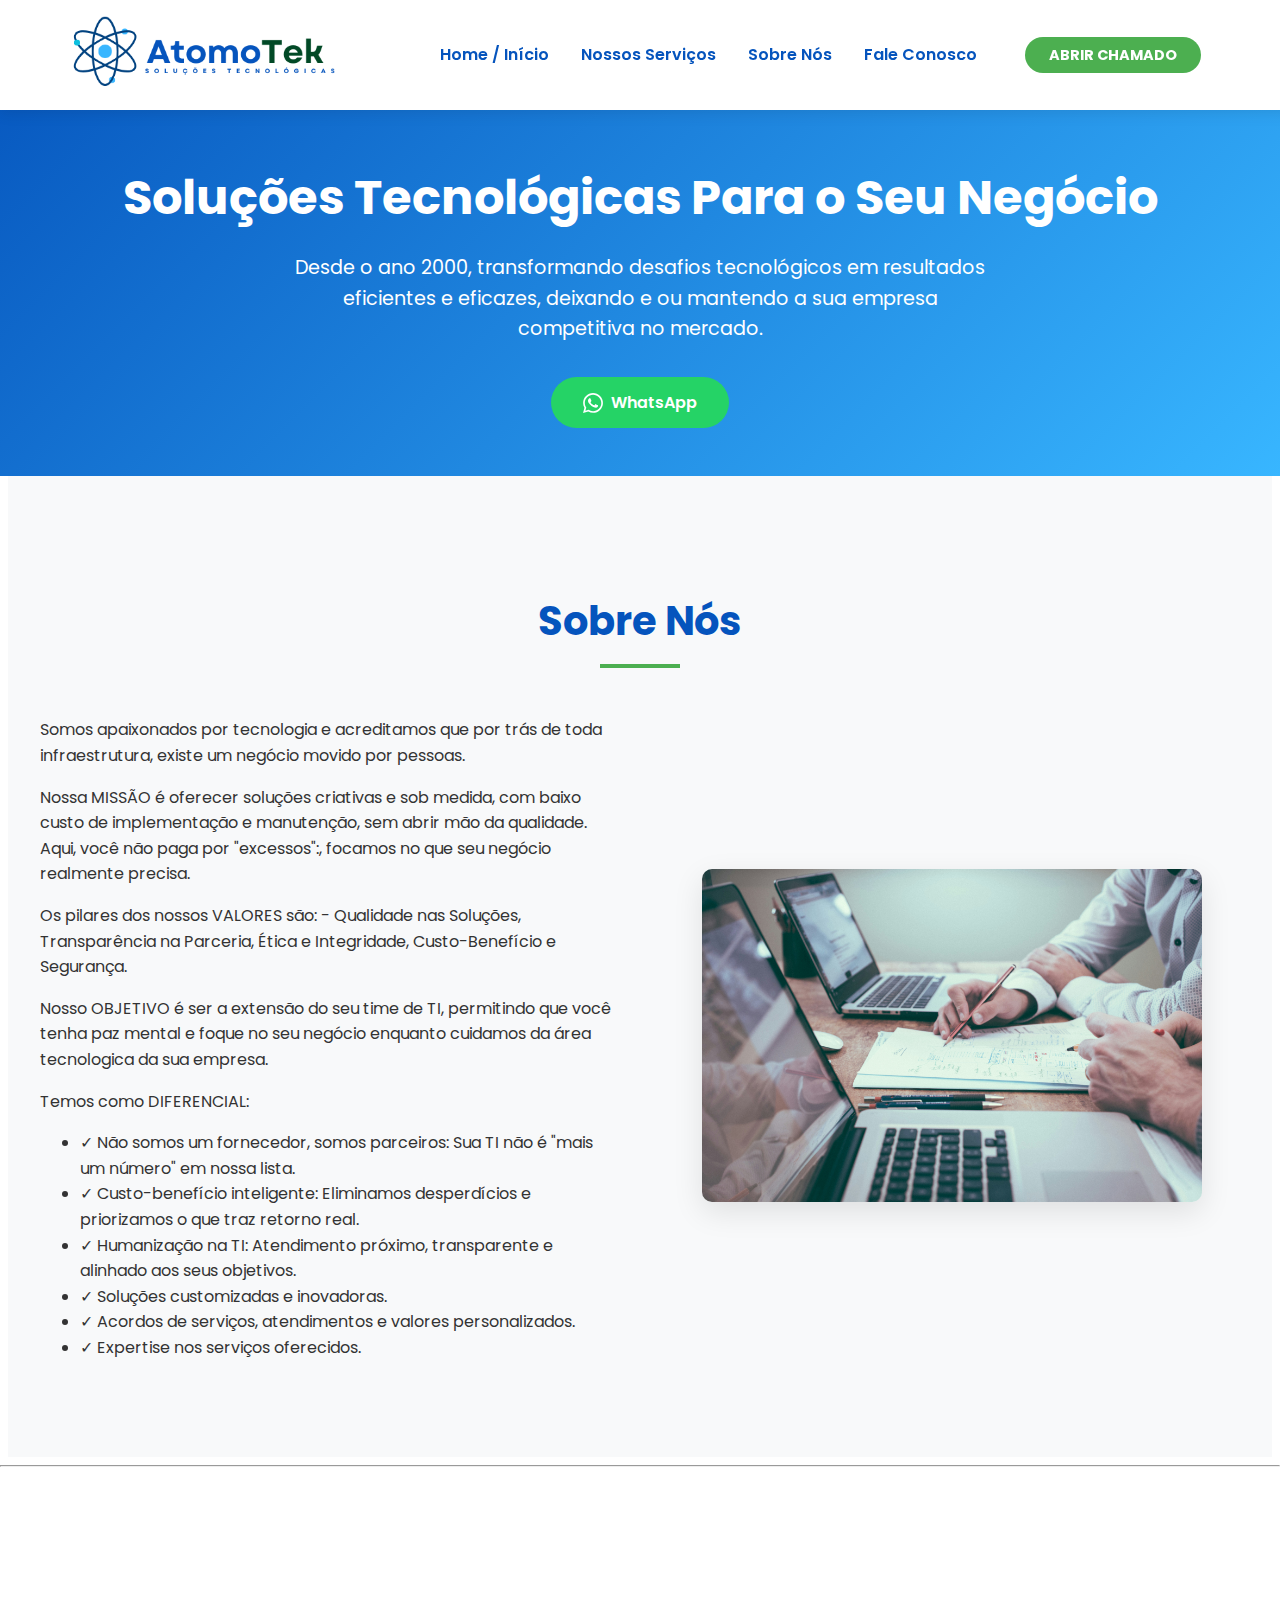
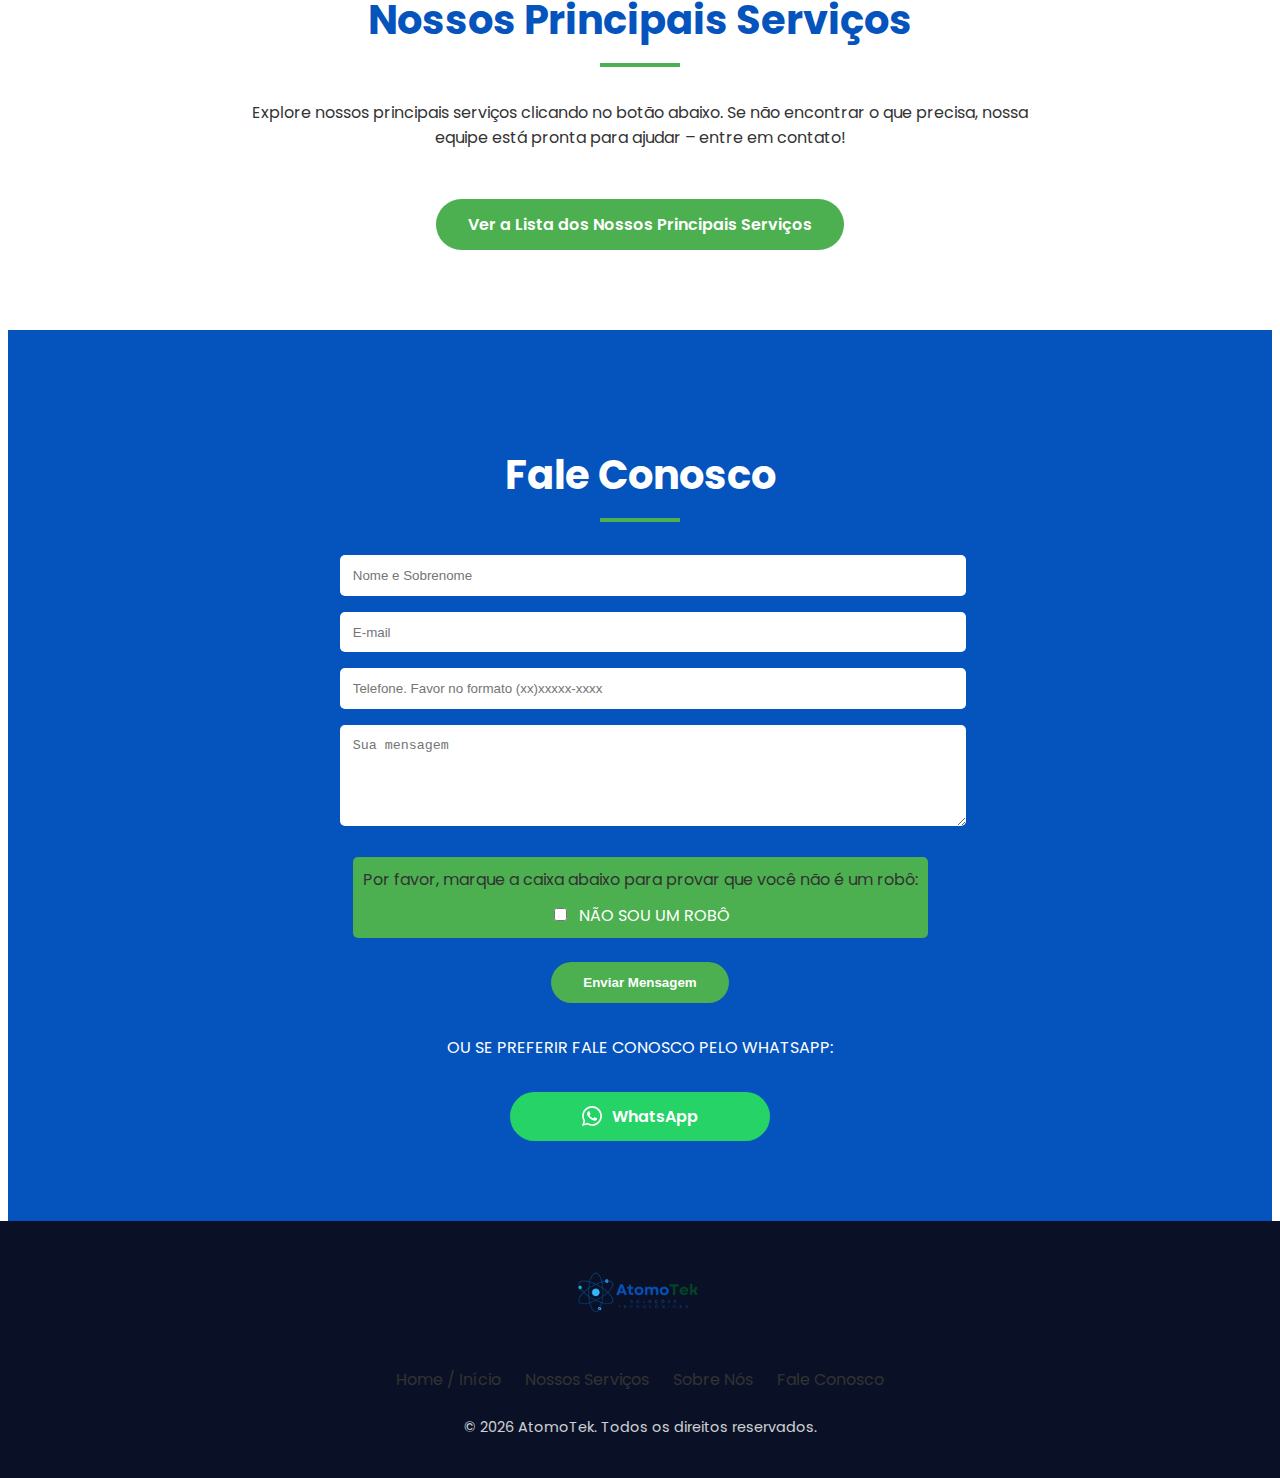
<file: index.html>
<!DOCTYPE html>
<html lang="pt-BR">

<head>
    <meta charset="UTF-8">
    <meta http-equiv="X-UA-Compatible" content="IE=edge">
    <meta name="viewport" content="width=device-width, initial-scale=1.0">
    <meta name="description" content="AtomoTek - Soluções Tecnológicas Inovadoras para seu negócio. Desenvolvimento, consultoria e suporte especializado.">
    <link href="./assets/images/favicon.ico" rel="shortcut icon" type="image/x-icon">
    
    <!-- Fonts PreLoad -->
    <link rel="preconnect" href="https://fonts.googleapis.com">
    <link rel="preconnect" href="https://fonts.gstatic.com" crossorigin>
    <link href="https://fonts.googleapis.com/css2?family=Poppins:wght@300;400;600;700&family=Orbitron:wght@500;700&display=swap" rel="stylesheet">
    
    <!-- Font Awesome -->
    <link rel="stylesheet" href="https://cdnjs.cloudflare.com/ajax/libs/font-awesome/6.4.0/css/all.min.css">
    <link rel="stylesheet" href="./css/fonts.css">
    <!-- CSS -->
    <link rel="stylesheet" href="./css/main.css">
    <link rel="stylesheet" href="./css/media.css">
    
    <link  href="./assets/icone-png.png" rel="shortcut icon" type="image/x-icon">
    <title>AtomoTek - Soluções Tecnológicas</title>
</head>

<body>
    <!-- Header com Menu Centralizado -->
    <header class="main-header">
        <div class="header-container">
            <div class="logo">
                <img src="./assets/logoheader.png" alt="AtomoTek" width="440" height="115">
            </div>

            <nav class="main-nav">
                <ul>
                    <li><a href="#inicio" class="nav-link">Home / Início</a></li>
                    <li><a href="#servicos" class="nav-link" id="servicos-link">Nossos Serviços</a></li>
                    <li><a href="#sobre" class="nav-link">Sobre Nós</a></li>
                    <li><a href="#contato" class="nav-link">Fale Conosco</a></li>
                    <li><a href="http://www.atomotek.com.br/helpdesk" class="cta-button">Abrir Chamado</a></li>
                </ul>
            </nav>
        </div>
    </header>

    <!-- Hero Section -->
    <section id="inicio" class="hero">
        <h1>Soluções Tecnológicas Para o Seu Negócio</h1>
        <p>Desde o ano 2000, transformando desafios tecnológicos em resultados eficientes e eficazes, deixando e ou mantendo a sua empresa competitiva no mercado.</p>
        
        <div class="hero-buttons">
            <a href="https://wa.me/5521995062518" class="primary-btn">
                <svg xmlns="http://www.w3.org/2000/svg" width="20" height="20" viewBox="0 0 24 24" fill="currentColor">
                    <path d="M.057 24l1.687-6.163c-1.041-1.804-1.588-3.849-1.587-5.946.003-6.556 5.338-11.891 11.893-11.891 3.181.001 6.167 1.24 8.413 3.488 2.245 2.248 3.481 5.236 3.48 8.414-.003 6.557-5.338 11.892-11.893 11.892-1.99-.001-3.951-.5-5.688-1.448l-6.305 1.654zm6.597-3.807c1.676.995 3.276 1.591 5.392 1.592 5.448 0 9.886-4.434 9.889-9.885.002-5.462-4.415-9.89-9.881-9.892-5.452 0-9.887 4.434-9.889 9.884-.001 2.225.651 3.891 1.746 5.634l-.999 3.648 3.742-.981zm11.387-5.464c-.074-.124-.272-.198-.57-.347-.297-.149-1.758-.868-2.031-.967-.272-.099-.47-.149-.669.149-.198.297-.768.967-.941 1.165-.173.198-.347.223-.644.074-.297-.149-1.255-.462-2.39-1.475-.883-.788-1.48-1.761-1.653-2.059-.173-.297-.018-.458.13-.606.134-.133.297-.347.446-.521.151-.172.2-.296.3-.495.099-.198.05-.372-.025-.521-.075-.148-.669-1.611-.916-2.206-.242-.579-.487-.501-.669-.51l-.57-.01c-.198 0-.52.074-.792.372s-1.04 1.016-1.04 2.479 1.065 2.876 1.213 3.074c.149.198 2.095 3.2 5.076 4.487.709.306 1.263.489 1.694.626.712.226 1.36.194 1.872.118.571-.085 1.758-.719 2.006-1.413.248-.695.248-1.29.173-1.414z"/>
                </svg>
                WhatsApp
            </a>
            
        </div>
    </section>

    <!-- Sobre -->
    <section id="sobre" class="section about">
        <h2 class="section-title">Sobre Nós</h2>
        
        <div class="about-container">
            <div class="about-content">
                <p>Somos apaixonados por tecnologia e acreditamos que por trás de toda infraestrutura, existe um negócio movido por pessoas.</p>
                
                <p>Nossa MISSÃO é oferecer soluções criativas e sob medida, com baixo custo de implementação e manutenção, sem abrir mão da qualidade. Aqui, você não paga por "excessos":, focamos no que seu negócio realmente precisa.</p>
                
                <p>Os pilares dos nossos VALORES são: - Qualidade nas Soluções, Transparência na Parceria, Ética e Integridade, Custo-Benefício e Segurança.  </p>
                
                <p>Nosso OBJETIVO é ser a extensão do seu time de TI, permitindo que você tenha paz mental e foque no seu negócio enquanto cuidamos da área tecnologica da sua empresa. </p>
                
                <p>Temos como DIFERENCIAL:</p>
                
                <ul>
                    <li>✓ Não somos um fornecedor, somos parceiros: Sua TI não é "mais um número" em nossa lista.</li>
                    <li>✓ Custo-benefício inteligente: Eliminamos desperdícios e priorizamos o que traz retorno real.</li>
                    <li>✓ Humanização na TI: Atendimento próximo, transparente e alinhado aos seus objetivos.</li>
                    <li>✓ Soluções customizadas e inovadoras.</li>
                    <li>✓ Acordos de serviços, atendimentos e valores personalizados.</li>
                    <li>✓ Expertise nos serviços oferecidos.</li>
                    
                </ul>
            </div>
            
            <div class="about-image">
                <img src="./assets/colaboracao.jpg" alt="Equipe AtomoTek" width="500" height="333">
            </div>
        </div>
    </section>

<hr>

    <!-- Seção de Serviços (Abreviação) -->
    <section id="servicos" class="section">
        <h2 class="section-title">Nossos Principais Serviços</h2>
        
        <div style="max-width: 800px; margin: 0 auto; text-align: center;">
            <p>Explore nossos principais serviços clicando no botão abaixo. Se não encontrar o que precisa, nossa equipe está pronta para ajudar – entre em contato!</p>
            
            <a href="#" class="services-btn" id="open-services-modal">Ver a Lista dos Nossos Principais Serviços</a>
        </div>
    </section>

    <!-- Modal de Serviços -->
    <div id="services-modal" class="modal">
        <div class="modal-content">
            <span class="close-modal" id="close-services-modal">&times;</span>
            <h2 class="section-title">Nossos Principais Serviços</h2>
            
            <link rel="stylesheet" href="https://cdnjs.cloudflare.com/ajax/libs/font-awesome/6.4.0/css/all.min.css">
            
            <div class="services-grid">
                <div class="service-card">
                    <div class="service-icon">
                        <i class="fas fa-headset"></i>
                        <i class="fas fa-earth-americas" style="font-size: 1.5rem; margin-left: -15px; vertical-align: top;"></i>
                    </div>
                    <h3>Suporte Remoto (1º e 2º Nível)</h3>
                    <p>Não vamos perder tempo! Ligue já! Para resposta mais rápidas aos incidentes temos o suporte remoto seguro de 1º e 2º nível.</p>
                </div>
                
                <div class="service-card">
                    <div class="service-icon">
                        <i class="fas fa-laptop"></i>
                        <i class="fas fa-screwdriver-wrench" style="font-size: 1.5rem; margin-left: -15px; vertical-align: top;"></i>
                    </div>
                    <h3>Suporte Presencial</h3>
                    <h3>(1º e 2 º Nível)</h3>
                    <p>Para um suporte preventivo a incidentes e também para instalações e ou configurações de equipamentos, tenha um suporte especializado in loco.</p>
                </div>
                
                <div class="service-card">
                    <div class="service-icon">
                        <i class="fas fa-cloud-upload-alt"></i>
                        <i class="fas fa-database" style="font-size: 1.5rem; margin-left: -15px; vertical-align: top;"></i>
                    </div>
                    <h3>Backup de Dados</h3>
                    <p>Falhas humanas, hackers, desastres naturais… Enquanto alguns riscos são inevitáveis, perder seus dados não precisa ser um deles. Vamos planejar um sistema de backup adequado para a sua empresa?</p>
                </div>
                
                <div class="service-card">
                    <div class="service-icon">
                        <i class="fas fa-shield-alt"></i>
                        <i class="fas fa-skull-crossbones" style="font-size: 1.2rem; margin-left: -15px; color: #e74c3c;"></i>
                    </div>
                    <h3>Proteção Contra Ransomware</h3>
                    <p>Quanto Custaria ao seu negócio perde todos ou parte dos dados das informações dos seus clientes e ou da Sua operação? Vamos conversar a respeito?</p>
                </div>
                
                <div class="service-card">
                    <div class="service-icon">
                        <i class="fas fa-shield-virus"></i>
                        <i class="fas fa-fire" style="font-size: 1.5rem; margin-left: -15px; vertical-align: top;"></i>
                    </div>
                    <h3>Firewall Seguro</h3>
                    <p>A primeira proteção da sua residência e o seu muro com seu portão certo? Reforce a segurança da rede interna da sua empresa com um firewall! Não adianta o muro ser forte e alto se o portão fica aberto! Ligue agora para nós, e vamos combinar a instalação e configuração do seu firewall!</p>
                </div>
                
                <div class="service-card">
                    <div class="service-icon">
                        <i class="fas fa-earth-americas"></i>
                        <i class="fas fa-lock" style="font-size: 1.5rem; margin-left: -15px; vertical-align: top;"></i>
                    </div>
                    <h3>VPN Corporativa</h3>
                    <p>Querendo conectar a filial da sua empresa com a sua matriz? Temos a solução VPN certa para o seu negócio!</p>
                </div>
                
                <div class="service-card">
                    <div class="service-icon">
                        <i class="fas fa-cloud-upload-alt"></i>
                        <i class="fas fa-database" style="font-size: 1.5rem; margin-left: -15px; vertical-align: top;"></i>
                    </div>
                    <h3>Migração de Dados Para a Nuvem - Microsoft SharePoint</h3>
                    <p>Acesse as informações da sua empresa de qualquer lugar com qualquer equipamento de forma segura e privada. Microsoft SharePoint, a solução de dados na nuvem, mais eficiente, eficaz e barata do mercado.</p>
                </div>
                
                <div class="service-card">
                    <div class="service-icon">
                        <i class="fas fa-newspaper"></i>
                        <i class="fas fa-search" style="font-size: 1.5rem; margin-left: -15px; vertical-align: top;"></i>
                    </div>
                    <h3>Auditoria de Infraestrutura de TI + Otimização de Processos</h3>
                    <p>Deixe o TI da sua empresa conosco e foque no seu negócio! Conecte sua empresa no futuro!</p>
                </div>
                
                <div class="service-card">
                    <div class="service-icon">
                        <i class="fas fa-sync-alt"></i>
                        <i class="fas fa-circle-play" style="font-size: 1.5rem; margin-left: -15px; vertical-align: top;"></i>
                    </div>
                    <h3>Plano de Continuidade de Negócios - Redundância e Alta Disponibilidade</h3>
                    <p>Otimização de TI para atender as necessidades da sua empresa.</p>
                </div>
                
                <div class="service-card">
                    <div class="service-icon">
                        <i class="fas fa-laptop-code"></i>
                        <i class="fas fa-network-wired" style="font-size: 1.5rem; margin-left: -15px; vertical-align: top;"></i>
                    </div>
                    <h3>Virtualização de Servidores - Otimize Seu Ambiente com VMs</h3>
                    <p>Redução de custo operacional, espaço físico e de gestão dos seus servidores com máquinas virtuais! Vamos lhe explicar como!</p>
                </div>
                
                <div class="service-card">
                    <div class="service-icon">
                        <i class="fab fa-linux"></i>
                        <i class="fas fa-code" style="font-size: 1.5rem; margin-left: -15px; vertical-align: top;"></i>
                    </div>
                    <h3>Soluções Open Sources Personalizadas - Linux e Outras Ferramentas</h3>
                    <p>Soluções de qualidade e personalizadas baseadas em software livre para redução de custos!</p>
                </div>
            </div>
        </div>
    </div>

    <!-- Contato -->
			
			<section id="contato" class="section contact">
    <h2 class="section-title">Fale Conosco</h2>
    
    <div class="contact-form">
        <!-- Formulário usando FormSubmit -->
        <form action="https://formsubmit.co/atomotek@atomotek.com.br" method="POST">
            <!-- Configurações do FormSubmit -->
            <input type="hidden" name="_captcha" value="false">
            <input type="hidden" name="_next" value="https://www.atomotek.com.br/obrigado.html">
            <input type="hidden" name="_template" value="table">
            <input type="hidden" name="_subject" value="Novo contato do site AtomoTek">
            
            <!-- Adicionando CAPTCHA do FormSubmit -->
<!-- comentei             <div class="form"> -->
            <input type="hidden" name="_captcha" value="true">
            <input type="hidden" name="_autoresponse" value="Obrigado por entrar em contato com a AtomoTek! Recebemos sua mensagem e em breve retornaremos.">
            
            <div style="margin-bottom: 1rem;">
                <input type="text" name="nome" placeholder="Nome e Sobrenome" required style="width: 100%; padding: 0.8rem; border-radius: 5px; border: none;">
            </div>
            
            <div style="margin-bottom: 1rem;">
                <input type="email" name="email" placeholder="E-mail" required style="width: 100%; padding: 0.8rem; border-radius: 5px; border: none;">
            </div>
            
            <div style="margin-bottom: 1rem;">
                <input type="tel" name="telefone" placeholder="Telefone. Favor no formato (xx)xxxxx-xxxx" style="width: 100%; padding: 0.8rem; border-radius: 5px; border: none;">
            </div>
            
            <div style="margin-bottom: 1.5rem;">
                <textarea name="mensagem" placeholder="Sua mensagem" rows="5" required style="width: 100%; padding: 0.8rem; border-radius: 5px; border: none;"></textarea>
            </div>
            
            <!-- Adicionando o CAPTCHA visual -->
            <div style="margin-bottom: 1.5rem; text-align: center;">
                <div style="display: inline-block; background: var(--accent); padding: 10px; border-radius: 5px; font-family: 'Poppins', sans-serif;">
                    <p style="margin: 0 0 10px 0; color: #333;">Por favor, marque a caixa abaixo para provar que você não é um robô:</p>
                    <input type="checkbox" id="robot-check" name="_confirm" required>
                    <label for="robot-check" style="margin-left: 5px;">NÃO SOU UM ROBÔ</label>
                </div>
            </div>
            
            <div style="text-align: center;">
<!-- comentei                <button type="submit" style="background-color: var(--accent); color: white; border: none; padding: 0.8rem 2rem; border-radius: 50px; font-weight: 600; cursor: pointer;">
                    <a id="obrigado" onclick="obrigado()"target="_blank" style="text-decoration: none;">Enviar Mensagem</a></button> -->
					<button type="submit" style="background-color: var(--accent); color: white; border: none; padding: 0.8rem 2rem; border-radius: 50px; font-weight: 600; cursor: pointer;">Enviar Mensagem</button>
           </div>
            </div>
        </form>

			
						<div style="margin-top: 2rem; text-align: center;">
                <p>OU SE PREFERIR FALE CONOSCO PELO WHATSAPP:</p>
                <a href="https://wa.me/5521995062518" style="display: inline-flex; align-items: center; justify-content: center; width: 220px; margin: 15px auto 0; padding: 12px 20px; background-color: #25D366; color: white; border-radius: 50px; text-decoration: none; font-weight: 600; font-size: 16px; transition: all 0.3s ease;">
                    <svg xmlns="http://www.w3.org/2000/svg" width="20" height="20" viewBox="0 0 24 24" fill="currentColor" style="margin-right: 10px;">
                        <path d="M.057 24l1.687-6.163c-1.041-1.804-1.588-3.849-1.587-5.946.003-6.556 5.338-11.891 11.893-11.891 3.181.001 6.167 1.24 8.413 3.488 2.245 2.248 3.481 5.236 3.48 8.414-.003 6.557-5.338 11.892-11.893 11.892-1.99-.001-3.951-.5-5.688-1.448l-6.305 1.654zm6.597-3.807c1.676.995 3.276 1.591 5.392 1.592 5.448 0 9.886-4.434 9.889-9.885.002-5.462-4.415-9.89-9.881-9.892-5.452 0-9.887 4.434-9.889 9.884-.001 2.225.651 3.891 1.746 5.634l-.999 3.648 3.742-.981zm11.387-5.464c-.074-.124-.272-.198-.57-.347-.297-.149-1.758-.868-2.031-.967-.272-.099-.47-.149-.669.149-.198.297-.768.967-.941 1.165-.173.198-.347.223-.644.074-.297-.149-1.255-.462-2.39-1.475-.883-.788-1.48-1.761-1.653-2.059-.173-.297-.018-.458.13-.606.134-.133.297-.347.446-.521.151-.172.2-.296.3-.495.099-.198.05-.372-.025-.521-.075-.148-.669-1.611-.916-2.206-.242-.579-.487-.501-.669-.51l-.57-.01c-.198 0-.52.074-.792.372s-1.04 1.016-1.04 2.479 1.065 2.876 1.213 3.074c.149.198 2.095 3.2 5.076 4.487.709.306 1.263.489 1.694.626.712.226 1.36.194 1.872.118.571-.085 1.758-.719 2.006-1.413.248-.695.248-1.29.173-1.414z"/>
                    </svg>
                    WhatsApp
                </a>
            </div>
				
    </div>
        </div>
    </section>

    <!-- Footer -->
    <footer class="main-footer">
        <div class="footer-logo">
            <img src="./assets/image-footer.png" alt="AtomoTek">
        </div>
        
        <nav style="margin: 1.5rem 0;">
            <ul style="display: flex; justify-content: center; flex-wrap: wrap; gap: 1.5rem; list-style: none; padding: 0;">
                <li><a href="#inicio" style="color: var(--text); text-decoration: none;">Home / Início</a></li>
                <li><a href="#servicos" style="color: var(--text); text-decoration: none;" id="footer-services-link">Nossos Serviços</a></li>
                <li><a href="#sobre" style="color: var(--text); text-decoration: none;">Sobre Nós</a></li>
                <li><a href="#contato" style="color: var(--text); text-decoration: none;">Fale Conosco</a></li>
            </ul>
        </nav>
        
        <p class="copyright">© <span id="current-year"> //autoupdate </span> AtomoTek. Todos os direitos reservados.</p>
    </footer>

<script src="./js/main.js"></script>

</body>
</html>
</file>
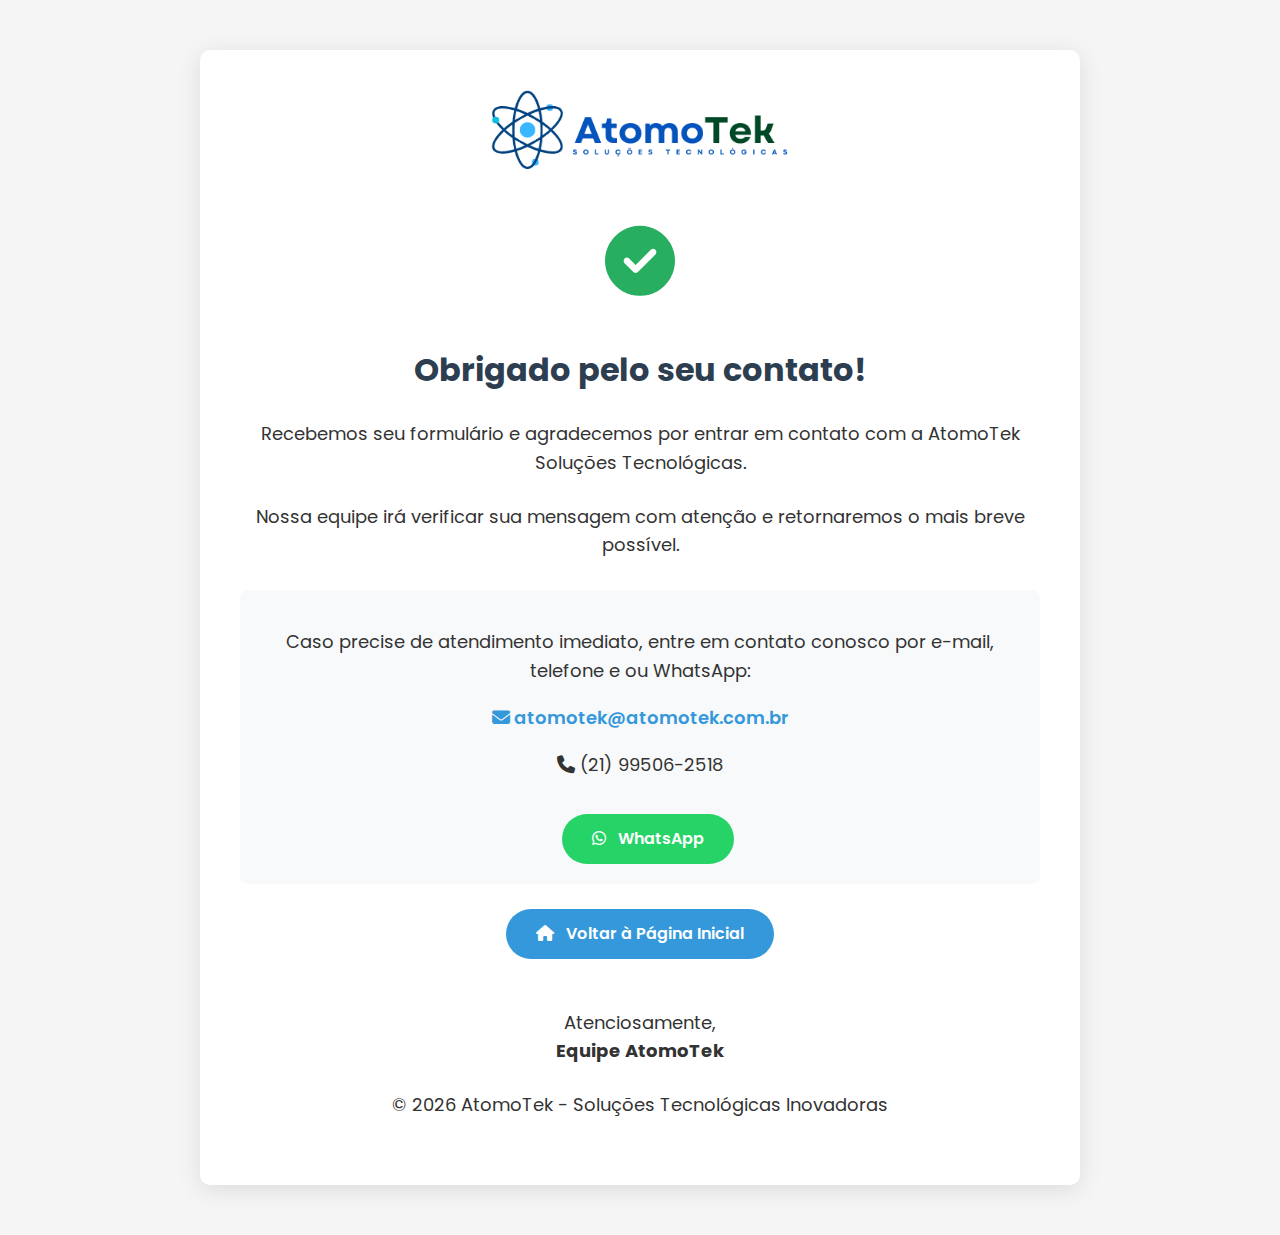
<file: obrigado.html>
<!DOCTYPE html>
<html lang="pt-BR">
<head>
    <meta charset="UTF-8">
    <meta name="viewport" content="width=device-width, initial-scale=1.0">
    <title>Agradecemos seu contato! - AtomoTek Soluções Tecnológicas</title>
    <link href="https://fonts.googleapis.com/css2?family=Poppins:wght@300;400;600;700&display=swap" rel="stylesheet">
    <link rel="stylesheet" href="https://cdnjs.cloudflare.com/ajax/libs/font-awesome/6.4.0/css/all.min.css">
    <link href="./assets/icone-png.png" rel="shortcut icon" type="image/x-icon">
    <style>
        :root {
            --primary: #2c3e50;
            --secondary: #3498db;
            --accent: #27ae60;
            --dark: #1a252f;
            --light: #ecf0f1;
            --text: #333333;
            --background: #f5f5f5;
        }
        
        body {
            font-family: 'Poppins', sans-serif;
            line-height: 1.6;
            margin: 0;
            padding: 0;
            background-color: var(--background);
            color: var(--text);
        }
        
        .container {
            max-width: 800px;
            margin: 50px auto;
            padding: 40px;
            background-color: white;
            border-radius: 10px;
            box-shadow: 0 5px 25px rgba(0, 0, 0, 0.1);
            text-align: center;
        }
        
        h1 {
            color: var(--primary);
            margin-bottom: 25px;
            font-weight: 700;
        }
        
        p {
            margin-bottom: 25px;
            font-size: 18px;
            color: var(--text);
        }
        
        .icon {
            font-size: 70px;
            color: var(--accent);
            margin-bottom: 25px;
        }
        
        .btn {
            display: inline-block;
            padding: 12px 30px;
            background-color: var(--secondary);
            color: white;
            text-decoration: none;
            border-radius: 50px;
            font-weight: 600;
            margin-top: 25px;
            transition: all 0.3s ease;
            border: none;
            cursor: pointer;
            font-size: 16px;
        }
        
        .btn:hover {
            background-color: #2980b9;
            transform: translateY(-3px);
            box-shadow: 0 5px 15px rgba(41, 128, 185, 0.3);
        }
        
        .whatsapp-btn {
            background-color: #25D366;
            margin-left: 15px;
        }
        
        .whatsapp-btn:hover {
            background-color: #128C7E;
            box-shadow: 0 5px 15px rgba(37, 211, 102, 0.3);
        }
        
        .btn i {
            margin-right: 8px;
        }
        
        footer {
            margin-top: 50px;
            font-size: 14px;
            color: #7f8c8d;
        }
        
        .logo {
            margin-bottom: 30px;
        }
        
        .logo img {
            max-width: 300px;
            height: auto;
        }
        
        .contact-info {
            margin-top: 30px;
            padding: 20px;
            background-color: #f8f9fa;
            border-radius: 8px;
        }
        
        .contact-info p {
            margin-bottom: 10px;
        }
        
        .email {
            color: var(--secondary);
            font-weight: 600;
        }
    </style>
</head>
<body>
    <div class="container">
        <div class="logo">
            <img src="./assets/logoheader.png" alt="AtomoTek">
        </div>
        
        <div class="icon">
            <i class="fas fa-check-circle"></i>
        </div>
        
        <h1>Obrigado pelo seu contato!</h1>
        <p>Recebemos seu formulário e agradecemos por entrar em contato com a AtomoTek Soluções Tecnológicas.</p>
        <p>Nossa equipe irá verificar sua mensagem com atenção e retornaremos o mais breve possível.</p>
        
        <div class="contact-info">
            <p>Caso precise de atendimento imediato, entre em contato conosco por e-mail, telefone e ou WhatsApp:</p>
            <p class="email"><i class="fas fa-envelope"></i> atomotek@atomotek.com.br</p>
            <p><i class="fas fa-phone"></i> (21) 99506-2518</p>
			
			
			
            <a href="https://wa.me/5521995062518" class="btn whatsapp-btn">
                <i class="fab fa-whatsapp"></i> WhatsApp
            </a>
        
			
        </div>
        
        <div class="button-group">
            <a href="index.html" class="btn">
                <i class="fas fa-home"></i> Voltar à Página Inicial
            </a>
          
        </div>
        
        <footer>
            <p>Atenciosamente,<br><strong>Equipe AtomoTek</strong></p>
            <p>© <span id="current-year"></span> AtomoTek - Soluções Tecnológicas Inovadoras</p>
        </footer>
    </div>

    <script>
        // Atutoupdate the current year in the footer
        document.getElementById('current-year').textContent = new Date().getFullYear();
    </script>
</body>
</html>
</file>
<file: css/fonts.css>
@font-face {
    font-family: 'poppinsblack';
    src: url('../components/fonts/poppins-black-webfont.woff2') format('woff2'),
         url('../components/fonts/poppins-black-webfont.woff') format('woff');
    font-weight: normal;
    font-style: normal;
  }

  @font-face {
    font-family: 'poppinsbold';
    src: url('../components/fonts/poppins-bold-webfont.woff2') format('woff2'),
         url('../components/fonts/poppins-bold-webfont.woff') format('woff');
    font-weight: normal;
    font-style: normal;
  
  }

  @font-face {
    font-family: 'poppinslight';
    src: url('../components/fonts/poppins-light-webfont.woff2') format('woff2'),
         url('../components/fonts/poppins-light-webfont.woff') format('woff');
    font-weight: normal;
    font-style: normal;
  }

  @font-face {
    font-family: 'poppinsmedium';
    src: url('../components/fonts/poppins-medium-webfont.woff2') format('woff2'),
         url('../components/fonts/poppins-medium-webfont.woff') format('woff');
    font-weight: normal;
    font-style: normal;
  }

  @font-face {
    font-family: 'poppinsregular';
    src: url('../components/fonts/poppins-regular-webfont.woff2') format('woff2'),
         url('../components/fonts/poppins-regular-webfont.woff') format('woff');
    font-weight: normal;
    font-style: normal;
  }
  
  @font-face {
    font-family: 'poppinssemibold';
    src: url('../components/fonts/poppins-semibold-webfont.woff2') format('woff2'),
         url('../components/fonts/poppins-semibold-webfont.woff') format('woff');
    font-weight: normal;
    font-style: normal;
  }
</file>
<file: css/main.css>
:root {
    --primary: #0554bd;
    --secondary: #38b6ff;
    --font-family: 'Poppins', sans-serif;
    --accent: #4CAF50;
    --whatsapp: #25D366;
    --text: #333;
    --light: #f8f9fa;
    --dark: #0a1126;
}

body {
    font-family: 'Poppins', sans-serif;
    color: var(--text);
    line-height: 1.6;
    margin: 0;
    padding: 0;
    overflow-x: hidden;
}

/* Header Centralizado - ESPESSURA REDUZIDA */
.main-header {
    background-color: white;
    padding: 1rem 2rem; 
    position: fixed;
    width: 100%;
    top: 0;
    z-index: 1000;
    display: flex;
    justify-content: center;
    align-items: center;
    box-shadow: 0 2px 15px rgba(0,0,0,0.1);
}

.header-container {
    display: flex;
    justify-content: space-between;
    align-items: center;
    width: 100%;
    max-width: 1200px;
}

.logo img {
    height: 70px; /* Reduzido de 80px para 70px */
    width: auto;
    transition: transform 0.3s;
}

.logo img:hover {
    transform: scale(1.05);
}

/* Navegação Centralizada */
.main-nav {
    display: flex;
    flex-grow: 1;
    justify-content: center;
    margin-left: 2rem;
}

.main-nav ul {
    color: var(--primary);
    display: flex;
    list-style: none;
    margin: 0;
    padding: 0;
    align-items: center;
}

.main-nav li {
    color: var(--primary);
    margin: 0 1rem;
}

.nav-link {
    color: var(--primary);
    text-decoration: none;
    font-weight: 600;
    font-size: 1rem;
    padding: 0.5rem 0;
    position: relative;
    transition: color 0.3s;
}

.nav-link:after {
    content: '';
    position: absolute;
    width: 0;
    height: 2px;
    bottom: 0;
    left: 0;
    background-color: var(--accent);
    transition: width 0.3s;
}

.nav-link:hover {
    color: var(--accent);
}

.nav-link:hover:after {
    width: 100%;
}

.cta-button {
    background-color: var(--accent);
    color: white;
    padding: 0.5rem 1.5rem;
    border-radius: 50px;
    font-weight: 700;
    text-transform: uppercase;
    font-size: 0.9rem;
    transition: all 0.3s;
    margin-left: 1rem;
    white-space: nowrap;
}

.cta-button:hover {
    background-color: #d60a0a;
    transform: translateY(-2px);
    box-shadow: 0 4px 8px rgba(0,0,0,0.2);
}

/* Hero Section - ESPESSURA REDUZIDA */
.hero {
    background: linear-gradient(135deg, var(--primary) 0%, var(--secondary) 100%);
    color: white;
    padding: 8rem 2rem 3rem; /* Reduzido de 10rem 2rem 4rem */
    text-align: center;
}

.hero h1 {
    font-family: 'poppins', sans-serif;
    font-size: 3rem;
    margin-bottom: 1rem;
}

.hero p {
    font-size: 1.2rem;
    max-width: 700px;
    margin: 0 auto 2rem;
}

.hero-buttons {
    display: flex;
    justify-content: center;
    gap: 1rem;
    flex-wrap: wrap;
}

.primary-btn {
    background-color: var(--whatsapp);
    color: white;
    padding: 0.8rem 2rem;
    border-radius: 50px;
    text-decoration: none;
    font-weight: 600;
    display: flex;
    align-items: center;
    gap: 0.5rem;
}

.secondary-btn {
    background-color: transparent;
    border: 2px solid white;
    color: white;
    padding: 0.8rem 2rem;
    border-radius: 50px;
    text-decoration: none;
    font-weight: 600;
}

/* Seções comuns */
.section {
    padding: 5rem 2rem;
    max-width: 1200px;
    margin: 0 auto;
}

.section-title {
    font-family: 'poppins', sans-serif;
    font-size: 2.5rem;
    color: var(--primary);
    margin-bottom: 3rem;
    text-align: center;
    position: relative;
}

.section-title:after {
    content: '';
    position: absolute;
    width: 80px;
    height: 4px;
    background: var(--accent);
    bottom: -15px;
    left: 50%;
    transform: translateX(-50%);
}

/* Sobre */
.about {
    background-color: var(--light);
}

.about-container {
    display: flex;
    flex-wrap: wrap;
    align-items: center;
    gap: 3rem;
}

.about-content {
    flex: 1;
    min-width: 300px;
}

.about-image {
    flex: 1;
    min-width: 300px;
    text-align: center;
}

.about-image img {
    max-width: 100%;
    border-radius: 10px;
    box-shadow: 0 10px 30px rgba(0,0,0,0.1);
}

/* Modal de Serviços */
.modal {
    display: none;
    position: fixed;
    top: 0;
    left: 0;
    width: 100%;
    height: 100%;
    background-color: rgba(0,0,0,0.8);
    z-index: 2000;
    overflow-y: auto;
}

.modal-content {
    background-color: white;
    margin: 5% auto;
    padding: 2rem;
    border-radius: 8px;
    max-width: 900px;
    width: 90%;
    position: relative;
    animation: modalFadeIn 0.3s;
}

@keyframes modalFadeIn {
    from {opacity: 0; transform: translateY(-50px);}
    to {opacity: 1; transform: translateY(0);}
}

.close-modal {
    position: absolute;
    top: 1rem;
    right: 1.5rem;
    font-size: 2rem;
    color: var(--text);
    cursor: pointer;
    transition: color 0.3s;
}

.close-modal:hover {
    color: var(--accent);
}

.services-grid {
    display: grid;
    grid-template-columns: repeat(auto-fit, minmax(300px, 1fr));
    gap: 2rem;
    margin-top: 3rem;
}

.service-card {
    background: white;
    border-radius: 8px;
    padding: 2rem;
    box-shadow: 0 5px 15px rgba(0,0,0,0.05);
    transition: transform 0.3s, box-shadow 0.3s;
    text-align: center;
}

.service-card:hover {
    transform: translateY(-10px);
    box-shadow: 0 15px 30px rgba(0,0,0,0.1);
}

.service-icon {
    font-size: 2.5rem;
    color: var(--accent);
    margin-bottom: 1.5rem;
    display: inline-block;
    width: 80px;
    height: 80px;
    line-height: 80px;
    background-color: rgba(76, 175, 80, 0.1);
    border-radius: 50%;
    transition: all 0.3s;
}

.service-card:hover .service-icon {
    background-color: rgba(76, 175, 80, 0.2);
    transform: scale(1.1);
}

.service-card h3 {
    margin-bottom: 1rem;
    color: var(--primary);
}

.service-card p {
    color: var(--text);
    font-size: 0.95rem;
}

/* Contato */
.contact {
    background-color: var(--primary);
    color: white;
}

.contact .section-title {
    color: white;
}

.contact-form {
    max-width: 600px;
    margin: 0 auto;
}

/* Footer */
.main-footer {
    background-color: var(--dark);
    color: white;
    padding: 3rem 2rem 1.5rem;
    text-align: center;
}

.footer-logo img {
    height: 50px;
    margin-bottom: 1rem;
}

.social-links {
    display: flex;
    justify-content: center;
    gap: 1rem;
    margin: 1.5rem 0;
}

.social-links a {
    color: white;
    font-size: 1.5rem;
    transition: color 0.3s;
}

.social-links a:hover {
    color: var(--accent);
}

.copyright {
    opacity: 0.8;
    font-size: 0.9rem;
}

/* Botão de Serviços na página principal */
.services-btn {
    background-color: var(--accent);
    color: white;
    padding: 0.8rem 2rem;
    border-radius: 50px;
    text-decoration: none;
    font-weight: 600;
    display: inline-block;
    margin-top: 2rem;
    transition: all 0.3s;
}

.services-btn:hover {
    background-color: #3e8e41;
    transform: translateY(-2px);
    box-shadow: 0 4px 8px rgba(0,0,0,0.2);
}

a{
    text-decoration: none;
}
</file>
<file: css/media.css>
@media (max-width: 992px) {
    .logo img {
        height: 60px; /* Reduzido de 70px para 60px */
    }
}

@media (max-width: 768px) {
    .header-container {
        flex-direction: column;
    }
    
    .logo {
        margin-bottom: 1rem;
    }
    
    .logo img {
        height: 50px; /* Reduzido de 60px para 50px */
    }
    
    .main-nav {
        width: 100%;
        margin-left: 0;
    }
    
    .main-nav ul {
        flex-wrap: wrap;
        justify-content: center;
    }
    
    .main-nav li {
        margin: 0.5rem;
    }
    
    .hero {
        padding: 6rem 2rem 2rem; /* Ajuste para mobile */
    }
    
    .hero h1 {
        font-size: 2.2rem;
    }
    
    .section-title {
        font-size: 2rem;
    }
    
    .about-container {
        flex-direction: column;
    }
    
    .about-content {
        text-align: center;
    }
    
    .modal-content {
        margin: 10% auto;
        width: 95%;
        padding: 1.5rem;
    }
}

@media (max-width: 480px) {
    .logo img {
        height: 40px; /* Reduzido de 50px para 40px */
    }
    
    .cta-button {
        margin-left: 0;
        margin-top: 0.5rem;
    }
    
    .services-grid {
        grid-template-columns: 1fr;
    }
}
</file>
